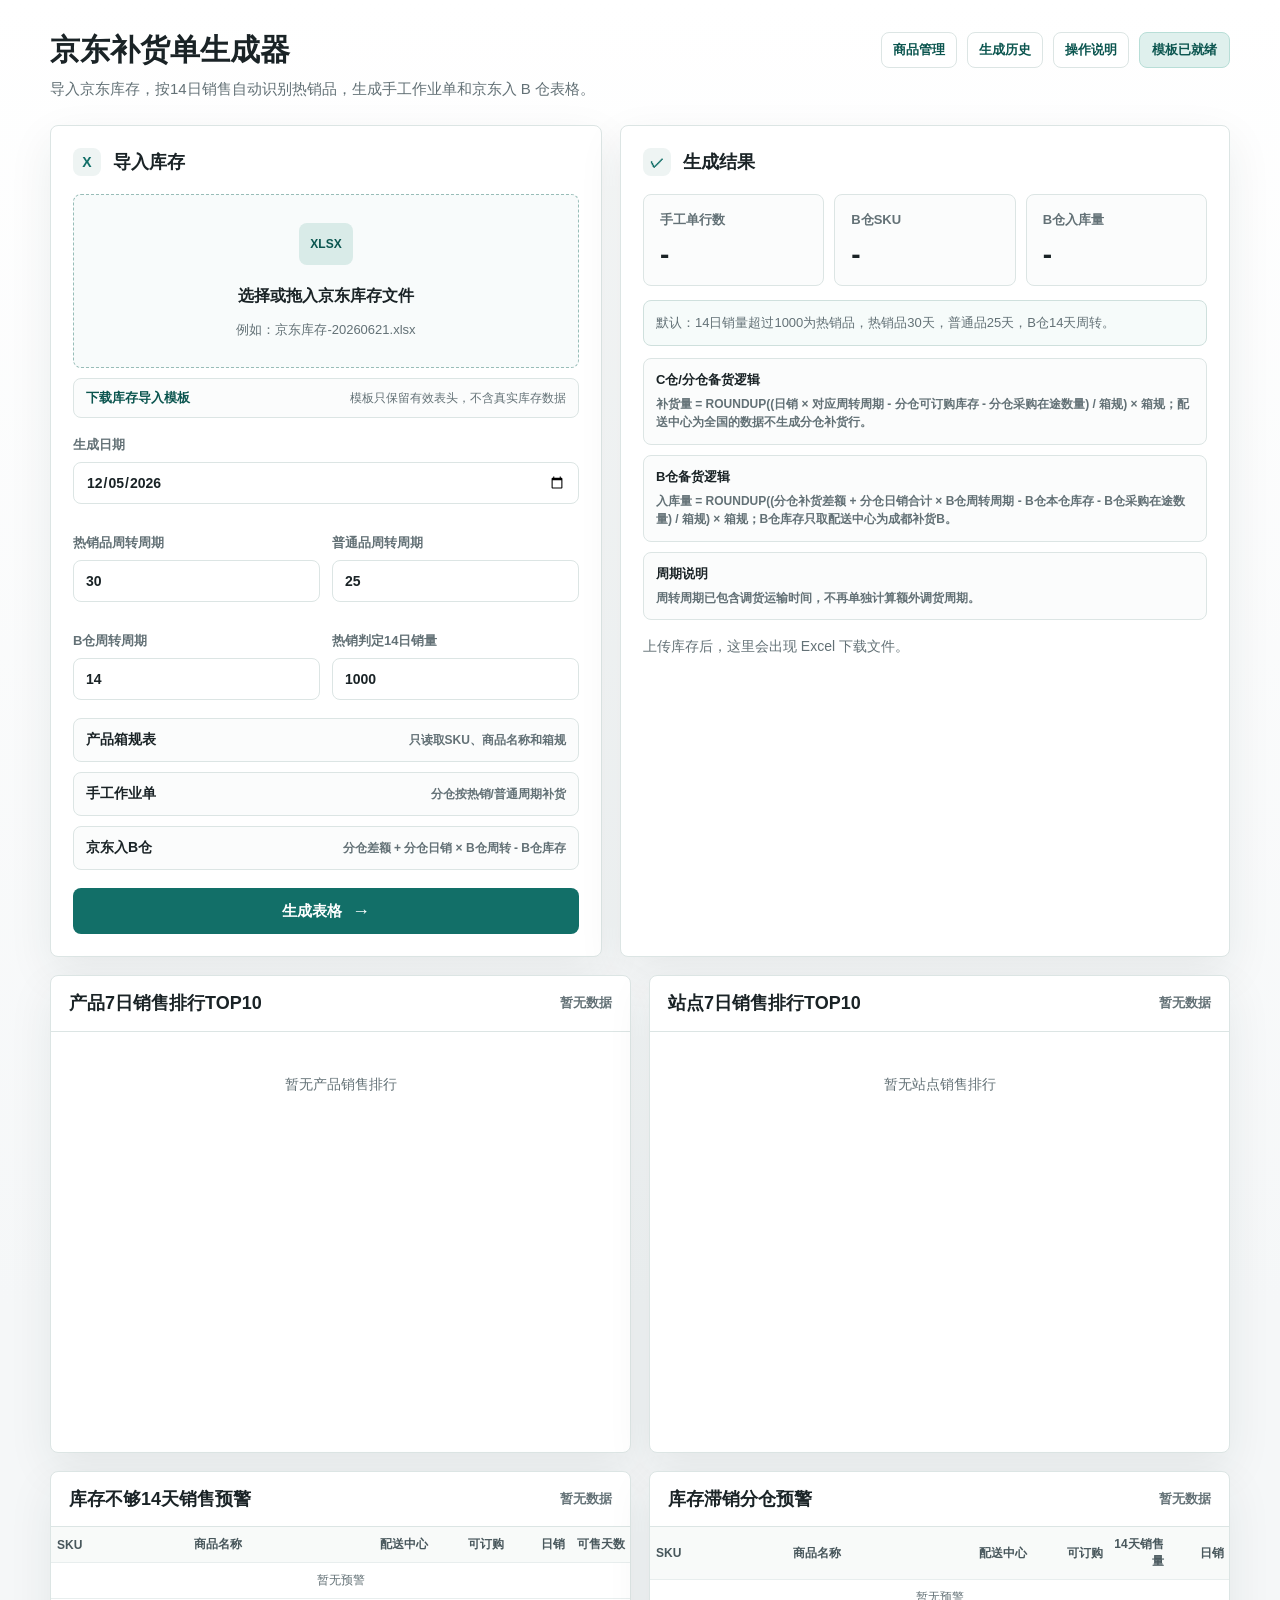
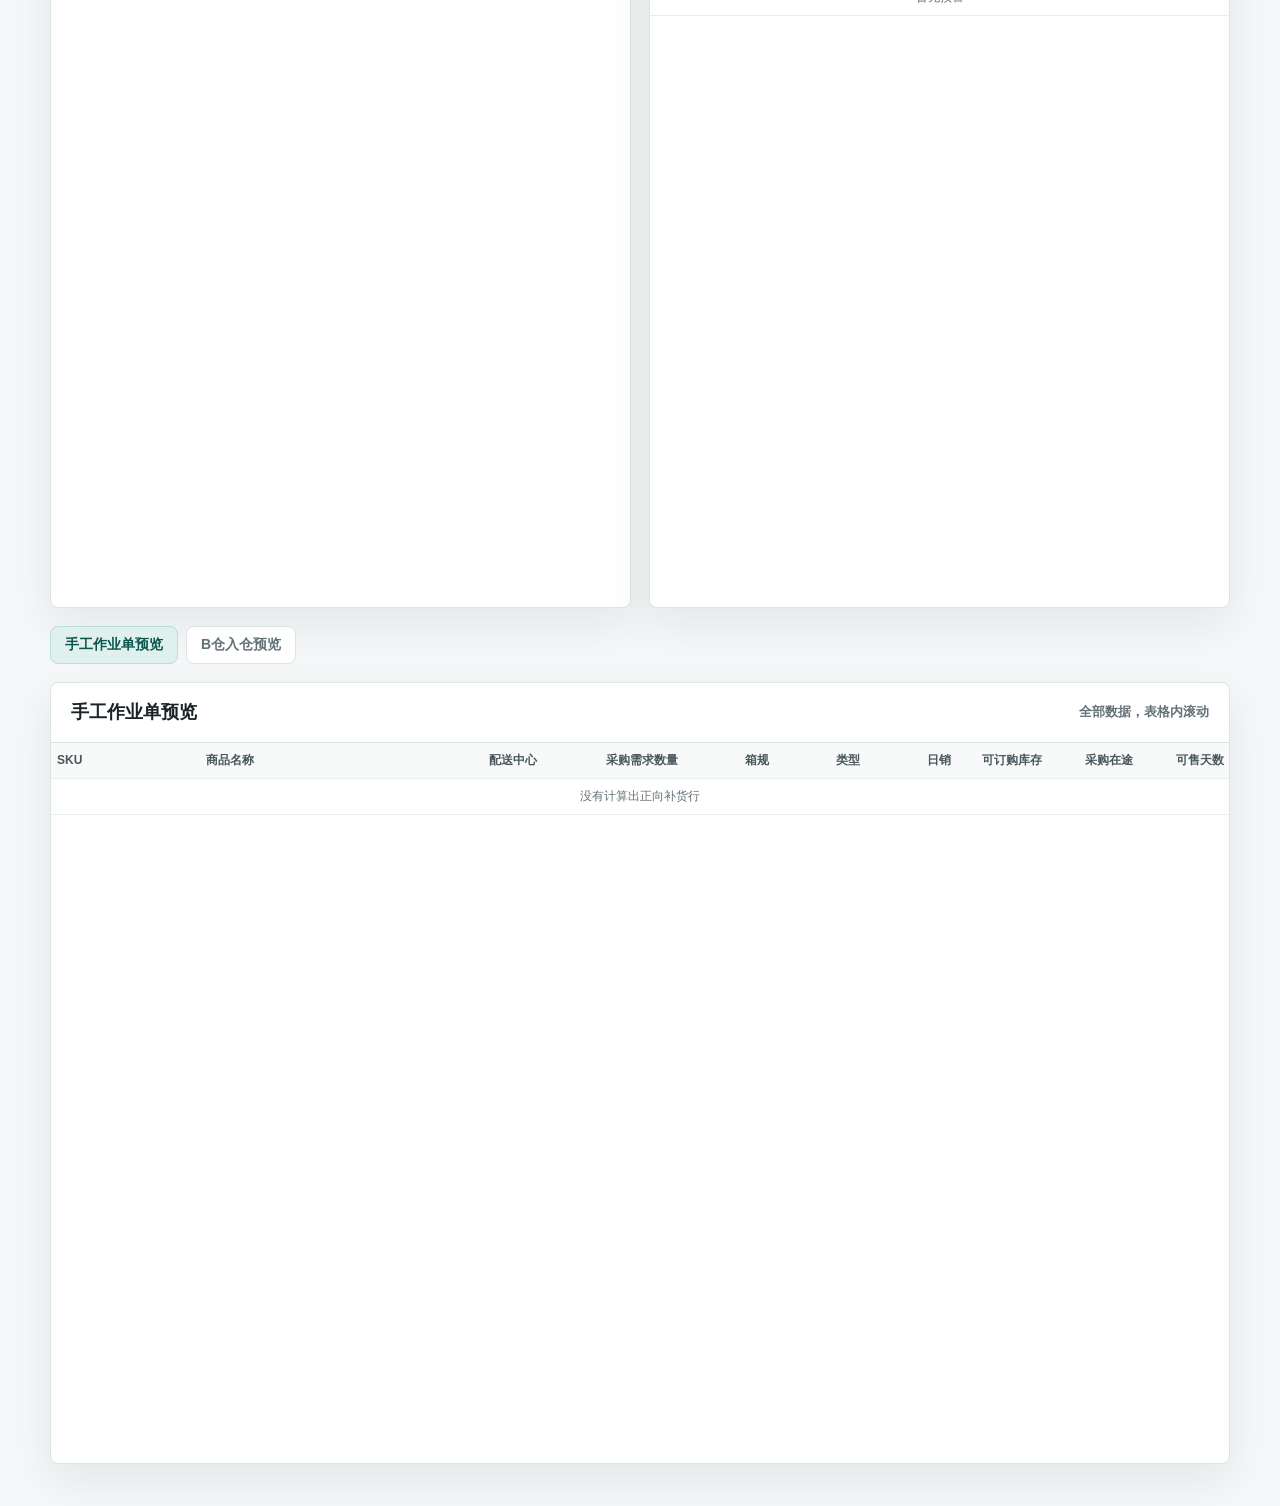
<file: static/index.html>
﻿<!doctype html>
<html lang="zh-CN">
  <head>
    <meta charset="utf-8" />
    <meta name="viewport" content="width=device-width, initial-scale=1" />
    <meta name="robots" content="noindex, nofollow, noarchive, nosnippet, noimageindex" />
    <title>京东补货单生成器</title>
    <link rel="stylesheet" href="/static/styles.css?v=20260630-axis-ranking1" />
  </head>
  <body>
    <main class="shell">
      <header class="topbar">
        <div>
          <h1>京东补货单生成器</h1>
          <p>导入京东库存，按14日销售自动识别热销品，生成手工作业单和京东入 B 仓表格。</p>
        </div>
        <nav class="top-actions">
          <a href="/products">商品管理</a>
          <a href="/history">生成历史</a>
          <a href="/static/docs/操作说明.md" target="_blank" rel="noopener">操作说明</a>
          <div class="status-pill" id="statusPill">模板已就绪</div>
        </nav>
      </header>

      <section class="workspace">
        <form class="panel upload-panel" id="generateForm">
          <div class="section-title">
            <span class="icon">X</span>
            <h2>导入库存</h2>
          </div>

          <label class="dropzone" for="inventoryFile" id="dropzone">
            <input id="inventoryFile" name="inventory" type="file" accept=".xlsx" required />
            <span class="file-icon">XLSX</span>
            <strong id="fileLabel">选择或拖入京东库存文件</strong>
            <small>例如：京东库存-20260621.xlsx</small>
          </label>
          <div class="upload-help-row">
            <a href="/static/templates/库存导入模板.xlsx" download>下载库存导入模板</a>
            <span>模板只保留有效表头，不含真实库存数据</span>
          </div>

          <div class="field-grid">
            <label class="field">
              <span>生成日期</span>
              <input id="runDate" name="run_date" type="date" required />
            </label>
            <label class="field">
              <span>热销品周转周期</span>
              <input id="hotTurnoverDays" name="hot_turnover_days" type="number" min="0" step="1" value="30" />
            </label>
            <label class="field">
              <span>普通品周转周期</span>
              <input id="normalTurnoverDays" name="normal_turnover_days" type="number" min="0" step="1" value="25" />
            </label>
            <label class="field">
              <span>B仓周转周期</span>
              <input id="bTurnoverDays" name="b_turnover_days" type="number" min="0" step="1" value="14" />
            </label>
            <label class="field">
              <span>热销判定14日销量</span>
              <input id="hotSalesThreshold" name="hot_sales_threshold" type="number" min="0" step="1" value="1000" />
            </label>
          </div>

          <div class="template-list">
            <div><span>产品箱规表</span><strong>只读取SKU、商品名称和箱规</strong></div>
            <div><span>手工作业单</span><strong>分仓按热销/普通周期补货</strong></div>
            <div><span>京东入B仓</span><strong>分仓差额 + 分仓日销 × B仓周转 - B仓库存</strong></div>
          </div>

          <button class="primary-button" type="submit">
            <span>生成表格</span>
            <span class="button-icon">→</span>
          </button>
        </form>

        <section class="panel result-panel">
          <div class="section-title">
            <span class="icon">✓</span>
            <h2>生成结果</h2>
          </div>

          <div class="metrics">
            <div>
              <span>手工单行数</span>
              <strong id="manualCount">-</strong>
            </div>
            <div>
              <span>B仓SKU</span>
              <strong id="bCount">-</strong>
            </div>
            <div>
              <span>B仓入库量</span>
              <strong id="totalQty">-</strong>
            </div>
          </div>

          <div class="rule-note" id="ruleNote">默认：14日销量超过1000为热销品，热销品30天，普通品25天，B仓14天周转。</div>

          <div class="logic-list">
            <div>
              <span>C仓/分仓备货逻辑</span>
              <strong>补货量 = ROUNDUP((日销 × 对应周转周期 - 分仓可订购库存 - 分仓采购在途数量) / 箱规) × 箱规；配送中心为全国的数据不生成分仓补货行。</strong>
            </div>
            <div>
              <span>B仓备货逻辑</span>
              <strong>入库量 = ROUNDUP((分仓补货差额 + 分仓日销合计 × B仓周转周期 - B仓本仓库存 - B仓采购在途数量) / 箱规) × 箱规；B仓库存只取配送中心为成都补货B。</strong>
            </div>
            <div>
              <span>周期说明</span>
              <strong>周转周期已包含调货运输时间，不再单独计算额外调货周期。</strong>
            </div>
          </div>

          <div class="downloads" id="downloads">
            <p class="empty">上传库存后，这里会出现 Excel 下载文件。</p>
          </div>
        </section>
      </section>

      <section class="ranking-grid">
        <section class="panel ranking-panel">
          <div class="table-head">
            <h2>产品7日销售排行TOP10</h2>
            <span id="productRankingMeta">暂无数据</span>
          </div>
          <div class="chart-list" id="productRankingList">
            <p class="placeholder">导入库存后显示7日销售额占比</p>
          </div>
        </section>

        <section class="panel ranking-panel">
          <div class="table-head">
            <h2>站点7日销售排行TOP10</h2>
            <span id="centerRankingMeta">暂无数据</span>
          </div>
          <div class="chart-list" id="centerRankingList">
            <p class="placeholder">导入库存后显示7日销售额占比</p>
          </div>
        </section>
      </section>

      <section class="warning-grid">
        <section class="panel warning-panel">
          <div class="table-head">
            <h2>库存不够14天销售预警</h2>
            <span id="shortageMeta">暂无数据</span>
          </div>
          <div class="table-wrap compact">
            <table>
              <thead>
                <tr>
                  <th>SKU</th>
                  <th>商品名称</th>
                  <th>配送中心</th>
                  <th>可订购</th>
                  <th>日销</th>
                  <th>可售天数</th>
                </tr>
              </thead>
              <tbody id="shortageBody">
                <tr><td colspan="6" class="placeholder">暂无预警</td></tr>
              </tbody>
            </table>
          </div>
        </section>

        <section class="panel warning-panel">
          <div class="table-head">
            <h2>库存滞销分仓预警</h2>
            <span id="stagnantMeta">暂无数据</span>
          </div>
          <div class="table-wrap compact">
            <table>
              <thead>
                <tr>
                  <th>SKU</th>
                  <th>商品名称</th>
                  <th>配送中心</th>
                  <th>可订购</th>
                  <th>14天销售量</th>
                  <th>日销</th>
                </tr>
              </thead>
              <tbody id="stagnantBody">
                <tr><td colspan="6" class="placeholder">暂无预警</td></tr>
              </tbody>
            </table>
          </div>
        </section>
      </section>

      <section class="preview-tabs">
        <button type="button" class="tab-button active" data-preview="manual">手工作业单预览</button>
        <button type="button" class="tab-button" data-preview="b">B仓入仓预览</button>
      </section>

      <section class="table-section">
        <div class="table-head">
          <h2 id="previewTitle">手工作业单预览</h2>
          <span id="previewMeta">全部数据，表格内滚动</span>
        </div>
        <div class="table-wrap">
          <table>
            <thead id="previewHead"></thead>
            <tbody id="previewBody">
              <tr><td colspan="7" class="placeholder">暂无数据</td></tr>
            </tbody>
          </table>
        </div>
      </section>
    </main>
    <script src="/static/app.js?v=20260630-axis-ranking1"></script>
  </body>
</html>
</file>
<file: static/styles.css>
:root {
  color-scheme: light;
  --bg: #f5f7f8;
  --surface: #ffffff;
  --surface-muted: #eef4f3;
  --text: #1a2326;
  --muted: #637176;
  --line: #dce5e4;
  --accent: #126f68;
  --accent-dark: #0b554f;
  --accent-soft: #dff0ed;
  --blue: #2f5f98;
  --shadow: 0 16px 45px rgba(28, 47, 50, 0.08);
}

* {
  box-sizing: border-box;
}

body {
  margin: 0;
  min-height: 100vh;
  background: linear-gradient(180deg, #ffffff 0%, var(--bg) 42%);
  color: var(--text);
  font-family:
    "Microsoft YaHei UI",
    "Microsoft YaHei",
    "PingFang SC",
    Arial,
    sans-serif;
  letter-spacing: 0;
}

.shell {
  width: min(1180px, calc(100vw - 40px));
  margin: 0 auto;
  padding: 32px 0 42px;
}

.topbar {
  display: flex;
  align-items: flex-start;
  justify-content: space-between;
  gap: 24px;
  margin-bottom: 24px;
}

.top-actions {
  display: flex;
  align-items: center;
  gap: 10px;
  flex-wrap: wrap;
  justify-content: flex-end;
}

.top-actions a {
  padding: 8px 11px;
  border: 1px solid var(--line);
  border-radius: 8px;
  background: #fff;
  color: var(--accent-dark);
  font-size: 13px;
  font-weight: 800;
  text-decoration: none;
}

h1,
h2,
p {
  margin: 0;
}

h1 {
  font-size: 30px;
  line-height: 1.2;
  font-weight: 750;
}

.topbar p {
  margin-top: 9px;
  color: var(--muted);
  font-size: 15px;
  line-height: 1.6;
}

.status-pill {
  flex: 0 0 auto;
  padding: 8px 12px;
  border: 1px solid #b8ded7;
  border-radius: 8px;
  background: var(--accent-soft);
  color: var(--accent-dark);
  font-size: 13px;
  font-weight: 700;
}

.workspace {
  display: grid;
  grid-template-columns: minmax(360px, 0.95fr) minmax(420px, 1.05fr);
  gap: 18px;
  align-items: stretch;
}

.panel,
.table-section {
  background: var(--surface);
  border: 1px solid var(--line);
  border-radius: 8px;
  box-shadow: var(--shadow);
}

.panel {
  padding: 22px;
}

.section-title,
.table-head {
  display: flex;
  align-items: center;
  justify-content: space-between;
  gap: 12px;
}

.section-title {
  justify-content: flex-start;
  margin-bottom: 18px;
}

.section-title h2,
.table-head h2 {
  font-size: 18px;
  line-height: 1.25;
  font-weight: 750;
}

.icon {
  display: grid;
  place-items: center;
  width: 28px;
  height: 28px;
  border-radius: 8px;
  background: var(--surface-muted);
  color: var(--accent);
  font-size: 14px;
  font-weight: 800;
}

.dropzone {
  display: grid;
  place-items: center;
  min-height: 174px;
  padding: 24px;
  border: 1.5px dashed #98bdb8;
  border-radius: 8px;
  background: #f8fbfb;
  cursor: pointer;
  text-align: center;
  transition:
    border-color 160ms ease,
    background 160ms ease,
    transform 160ms ease;
}

.dropzone:hover,
.dropzone.is-dragging {
  border-color: var(--accent);
  background: #edf7f5;
  transform: translateY(-1px);
}

.dropzone input {
  display: none;
}

.file-icon {
  display: inline-flex;
  align-items: center;
  justify-content: center;
  width: 54px;
  height: 42px;
  margin-bottom: 12px;
  border-radius: 8px;
  background: #d9ebe8;
  color: var(--accent-dark);
  font-size: 12px;
  font-weight: 800;
}

.dropzone strong {
  font-size: 16px;
  line-height: 1.4;
}

.dropzone small {
  margin-top: 6px;
  color: var(--muted);
  font-size: 13px;
}

.upload-help-row {
  display: flex;
  align-items: center;
  justify-content: space-between;
  gap: 12px;
  margin-top: 10px;
  padding: 10px 12px;
  border: 1px solid var(--line);
  border-radius: 8px;
  background: #fbfcfc;
}

.upload-help-row a {
  flex: 0 0 auto;
  color: var(--accent-dark);
  font-size: 13px;
  font-weight: 800;
  text-decoration: none;
}

.upload-help-row span {
  color: var(--muted);
  font-size: 12px;
  line-height: 1.4;
  text-align: right;
}

.field {
  display: grid;
  gap: 8px;
  margin-top: 18px;
  color: var(--muted);
  font-size: 13px;
  font-weight: 700;
}

.field-grid {
  display: grid;
  grid-template-columns: 1fr 1fr;
  gap: 12px;
}

.field-grid .field:first-child {
  grid-column: 1 / -1;
}

.field input {
  height: 42px;
  border: 1px solid var(--line);
  border-radius: 8px;
  padding: 0 12px;
  color: var(--text);
  font: inherit;
  font-size: 14px;
  background: #fff;
}

.template-list {
  display: grid;
  gap: 10px;
  margin: 18px 0;
}

.template-list div {
  display: flex;
  align-items: center;
  justify-content: space-between;
  gap: 16px;
  padding: 12px;
  border: 1px solid var(--line);
  border-radius: 8px;
  background: #fbfcfc;
}

.template-list span {
  font-size: 14px;
  font-weight: 750;
}

.template-list strong {
  color: var(--muted);
  font-size: 12px;
  font-weight: 600;
  text-align: right;
}

.primary-button {
  display: flex;
  align-items: center;
  justify-content: center;
  gap: 10px;
  width: 100%;
  height: 46px;
  border: 0;
  border-radius: 8px;
  background: var(--accent);
  color: #fff;
  font-size: 15px;
  font-weight: 800;
  cursor: pointer;
}

.primary-button:disabled {
  cursor: wait;
  background: #7ca7a1;
}

.button-icon {
  font-size: 18px;
  line-height: 1;
}

.metrics {
  display: grid;
  grid-template-columns: repeat(3, 1fr);
  gap: 10px;
}

.metrics div {
  min-height: 92px;
  padding: 16px;
  border: 1px solid var(--line);
  border-radius: 8px;
  background: #fbfcfc;
}

.metrics span {
  display: block;
  color: var(--muted);
  font-size: 13px;
  font-weight: 700;
}

.metrics strong {
  display: block;
  margin-top: 12px;
  font-size: 28px;
  line-height: 1;
}

.downloads {
  display: grid;
  gap: 10px;
  margin-top: 18px;
}

.management-grid {
  display: grid;
  grid-template-columns: 360px minmax(0, 1fr);
  gap: 18px;
  align-items: start;
}

.toolbar-row {
  display: flex;
  gap: 10px;
  align-items: center;
  flex-wrap: wrap;
}

.secondary-button {
  height: 38px;
  border: 1px solid #b8ded7;
  border-radius: 8px;
  padding: 0 14px;
  background: var(--accent-soft);
  color: var(--accent-dark);
  font: inherit;
  font-size: 14px;
  font-weight: 800;
  cursor: pointer;
}

.secondary-button:disabled {
  cursor: wait;
  opacity: 0.65;
}

.plain-input {
  height: 38px;
  border: 1px solid var(--line);
  border-radius: 8px;
  padding: 0 12px;
  color: var(--text);
  font: inherit;
  font-size: 14px;
  background: #fff;
}

.product-table-wrap,
.history-preview-wrap {
  max-height: 760px;
  overflow: auto;
}

.product-table-wrap table {
  table-layout: fixed;
  min-width: 1180px;
}

.product-table-wrap th:first-child,
.product-table-wrap td:first-child {
  width: 180px;
  max-width: 180px;
}

.product-table-wrap th:nth-child(2),
.product-table-wrap td:nth-child(2) {
  width: 300px;
  max-width: 300px;
}

.history-list {
  display: grid;
  gap: 10px;
}

.history-pager {
  display: flex;
  align-items: center;
  justify-content: space-between;
  gap: 10px;
  margin-top: 14px;
}

.history-pager span {
  color: var(--muted);
  font-size: 13px;
  font-weight: 700;
}

.history-card {
  width: 100%;
  border: 1px solid var(--line);
  border-radius: 8px;
  padding: 12px;
  background: #fff;
  color: var(--text);
  text-align: left;
  font: inherit;
  cursor: pointer;
}

.history-card.active {
  border-color: #98bdb8;
  background: #f0f8f6;
}

.history-card strong,
.history-card span {
  display: block;
}

.history-card span {
  margin-top: 5px;
  color: var(--muted);
  font-size: 12px;
}

.history-ranking-grid {
  display: grid;
  grid-template-columns: 1fr 1fr;
  gap: 14px;
  margin-top: 14px;
}

.inline-ranking-panel {
  border: 1px solid var(--line);
  border-radius: 8px;
  background: #fff;
}

.inline-ranking-panel .table-head {
  padding: 12px 14px;
}

.inline-ranking-panel .table-head h2 {
  font-size: 15px;
}

.inline-ranking-panel .chart-list {
  min-height: 390px;
  padding: 12px 14px 14px;
}

.rule-note {
  margin-top: 14px;
  padding: 12px;
  border: 1px solid #cfe0dd;
  border-radius: 8px;
  background: #f6fbfa;
  color: var(--muted);
  font-size: 13px;
  line-height: 1.5;
}

.logic-list {
  display: grid;
  gap: 10px;
  margin-top: 12px;
}

.logic-list div {
  display: grid;
  gap: 6px;
  padding: 12px;
  border: 1px solid var(--line);
  border-radius: 8px;
  background: #fbfcfc;
}

.logic-list span {
  color: var(--text);
  font-size: 13px;
  font-weight: 800;
}

.logic-list strong {
  color: var(--muted);
  font-size: 12px;
  font-weight: 600;
  line-height: 1.55;
}

.download-row {
  display: flex;
  align-items: center;
  justify-content: space-between;
  gap: 16px;
  padding: 14px;
  border: 1px solid var(--line);
  border-radius: 8px;
}

.download-row span {
  min-width: 0;
  overflow-wrap: anywhere;
  font-size: 14px;
  font-weight: 750;
}

.download-row a {
  flex: 0 0 auto;
  padding: 8px 11px;
  border-radius: 8px;
  background: var(--accent-soft);
  color: var(--accent-dark);
  font-size: 13px;
  font-weight: 800;
  text-decoration: none;
}

.empty,
.placeholder {
  color: var(--muted);
  font-size: 14px;
}

.table-section {
  margin-top: 18px;
  overflow: hidden;
}

.warning-grid {
  display: grid;
  grid-template-columns: 1fr 1fr;
  gap: 18px;
  margin-top: 18px;
}

.ranking-grid {
  display: grid;
  grid-template-columns: 1fr 1fr;
  gap: 18px;
  margin-top: 18px;
}

.ranking-panel {
  padding: 0;
  overflow: hidden;
}

.ranking-panel .table-head {
  padding: 16px 18px;
}

.chart-list {
  min-height: 420px;
  padding: 16px 18px 18px;
}

.bar-chart {
  display: grid;
  gap: 9px;
}

.bar-item {
  display: grid;
  grid-template-columns: 52px minmax(160px, 1.15fr) minmax(180px, 1fr) 58px;
  grid-template-areas:
    "rank title plot value"
    "rank sub plot value";
  column-gap: 10px;
  row-gap: 2px;
  align-items: center;
  min-width: 0;
  padding: 8px 0;
  border-bottom: 1px solid #edf1ef;
}

.bar-value,
.bar-rank,
.bar-title,
.bar-sub,
.bar-money {
  min-width: 0;
  white-space: nowrap;
  overflow: hidden;
  text-overflow: ellipsis;
}

.bar-value {
  grid-area: value;
  color: #26373c;
  font-size: 13px;
  font-weight: 900;
  text-align: right;
  font-variant-numeric: tabular-nums;
}

.bar-plot {
  grid-area: plot;
  display: flex;
  align-items: center;
  height: 22px;
  overflow: hidden;
  border-radius: 999px;
  background:
    linear-gradient(to right, rgba(220, 229, 228, 0.74) 1px, transparent 1px) 0 0 / 25% 100%,
    #edf1ef;
}

.bar-fill {
  height: 100%;
  min-width: 3px;
  border-radius: inherit;
  background: linear-gradient(90deg, #126f68, #f0a13a);
  box-shadow: 8px 0 16px rgba(18, 111, 104, 0.14);
}

.bar-rank {
  grid-area: rank;
  color: var(--accent-dark);
  font-size: 11px;
  font-weight: 900;
  text-align: left;
}

.bar-title {
  grid-area: title;
  color: var(--ink);
  font-size: 13px;
  font-weight: 850;
  text-align: left;
}

.bar-sub {
  grid-area: sub;
  color: var(--muted);
  font-size: 11px;
  font-weight: 650;
  text-align: left;
}

.warning-panel {
  padding: 0;
  overflow: hidden;
}

.warning-panel .table-head {
  padding: 16px 18px;
}

.warning-panel table {
  min-width: 0;
  table-layout: fixed;
}

.warning-panel .table-wrap {
  overflow-x: hidden;
  overflow-y: auto;
}

.warning-panel th,
.warning-panel td {
  white-space: normal;
  overflow-wrap: anywhere;
  word-break: break-word;
}

.warning-panel th:first-child,
.warning-panel td:first-child {
  width: 92px;
  max-width: 92px;
}

.warning-panel th:nth-child(2),
.warning-panel td:nth-child(2) {
  width: 38%;
  max-width: none;
}

.warning-panel th:nth-child(3),
.warning-panel td:nth-child(3) {
  width: 72px;
  max-width: 72px;
}

.warning-panel th:nth-child(n+4),
.warning-panel td:nth-child(n+4) {
  width: 58px;
  max-width: 64px;
  padding-left: 4px;
  padding-right: 4px;
  text-align: right;
}

.compact th,
.compact td {
  padding: 9px 6px;
  font-size: 12px;
}

.preview-tabs {
  display: flex;
  gap: 8px;
  margin-top: 18px;
}

.tab-button {
  height: 38px;
  padding: 0 14px;
  border: 1px solid var(--line);
  border-radius: 8px;
  background: #fff;
  color: var(--muted);
  font: inherit;
  font-size: 14px;
  font-weight: 800;
  cursor: pointer;
}

.tab-button.active {
  border-color: #b8ded7;
  background: var(--accent-soft);
  color: var(--accent-dark);
}

.table-head {
  padding: 18px 20px;
  border-bottom: 1px solid var(--line);
}

.table-head span {
  color: var(--muted);
  font-size: 13px;
  font-weight: 700;
}

.table-wrap {
  overflow: auto;
}

.table-section table,
.history-preview-wrap table {
  min-width: 0;
  table-layout: fixed;
}

.table-section th,
.table-section td,
.history-preview-wrap th,
.history-preview-wrap td {
  padding: 9px 6px;
  white-space: normal;
  overflow-wrap: anywhere;
  word-break: break-word;
  font-size: 12px;
}

.table-section th:nth-child(2),
.table-section td:nth-child(2),
.history-preview-wrap th:nth-child(2),
.history-preview-wrap td:nth-child(2),
.warning-panel th:nth-child(2),
.warning-panel td:nth-child(2) {
  width: 24%;
}

.history-preview-wrap th:nth-child(2),
.history-preview-wrap td:nth-child(2) {
  width: 36%;
}

.name-cell {
  line-height: 1.35;
}

td:first-child,
th:first-child {
  width: 118px;
  max-width: 118px;
}

td:first-child,
th:first-child,
.name-cell,
th:nth-child(2) {
  white-space: nowrap !important;
  overflow: hidden;
  text-overflow: ellipsis;
  word-break: normal !important;
  overflow-wrap: normal !important;
}

.table-section td:nth-child(n+4),
.table-section th:nth-child(n+4),
.history-preview-wrap td:nth-child(n+4),
.history-preview-wrap th:nth-child(n+4),
.warning-panel td:nth-child(n+4),
.warning-panel th:nth-child(n+4) {
  width: 72px;
  max-width: 82px;
  padding-left: 5px;
  padding-right: 5px;
  text-align: right;
}

.table-section td:nth-child(3),
.table-section th:nth-child(3),
.history-preview-wrap td:nth-child(3),
.history-preview-wrap th:nth-child(3),
.warning-panel td:nth-child(3),
.warning-panel th:nth-child(3) {
  width: 86px;
}

.table-section .table-wrap {
  height: min(760px, calc(100vh - 180px));
  max-height: 760px;
}

.warning-panel .table-wrap {
  height: min(700px, calc(100vh - 220px));
  max-height: 700px;
}

table {
  width: 100%;
  border-collapse: collapse;
  min-width: 760px;
}

th,
td {
  padding: 13px 16px;
  border-bottom: 1px solid #e8eeee;
  text-align: left;
  font-size: 14px;
  white-space: nowrap;
}

th {
  position: sticky;
  top: 0;
  z-index: 1;
  background: #f8faf9;
  color: #48575c;
  font-size: 12px;
  font-weight: 800;
}

td:nth-child(3),
td:nth-child(4),
td:nth-child(6) {
  font-variant-numeric: tabular-nums;
}

.warning-panel table {
  table-layout: fixed;
}

.warning-panel th:first-child,
.warning-panel td:first-child {
  width: 132px;
  max-width: 132px;
  white-space: nowrap !important;
  overflow: visible;
  text-overflow: clip;
}

.warning-panel th:nth-child(2),
.warning-panel td:nth-child(2) {
  width: 32%;
}

.warning-panel th:nth-child(3),
.warning-panel td:nth-child(3) {
  width: 72px;
  max-width: 72px;
  text-align: left;
}

.warning-panel th:nth-child(n+4),
.warning-panel td:nth-child(n+4) {
  width: 58px;
  max-width: 64px;
  text-align: right;
}

.placeholder {
  padding: 28px 16px;
  text-align: center;
}

@media (max-width: 860px) {
  .shell {
    width: min(100vw - 24px, 680px);
    padding-top: 20px;
  }

  .topbar,
  .workspace,
  .ranking-grid,
  .history-ranking-grid,
  .warning-grid,
  .management-grid {
    display: grid;
    grid-template-columns: 1fr;
  }

  h1 {
    font-size: 24px;
  }

  .metrics {
    grid-template-columns: 1fr;
  }

  .field-grid {
    grid-template-columns: 1fr;
  }

  .field-grid .field:first-child {
    grid-column: auto;
  }

  .template-list div,
  .download-row {
    align-items: flex-start;
    flex-direction: column;
  }

  .template-list strong {
    text-align: left;
  }
}
</file>
